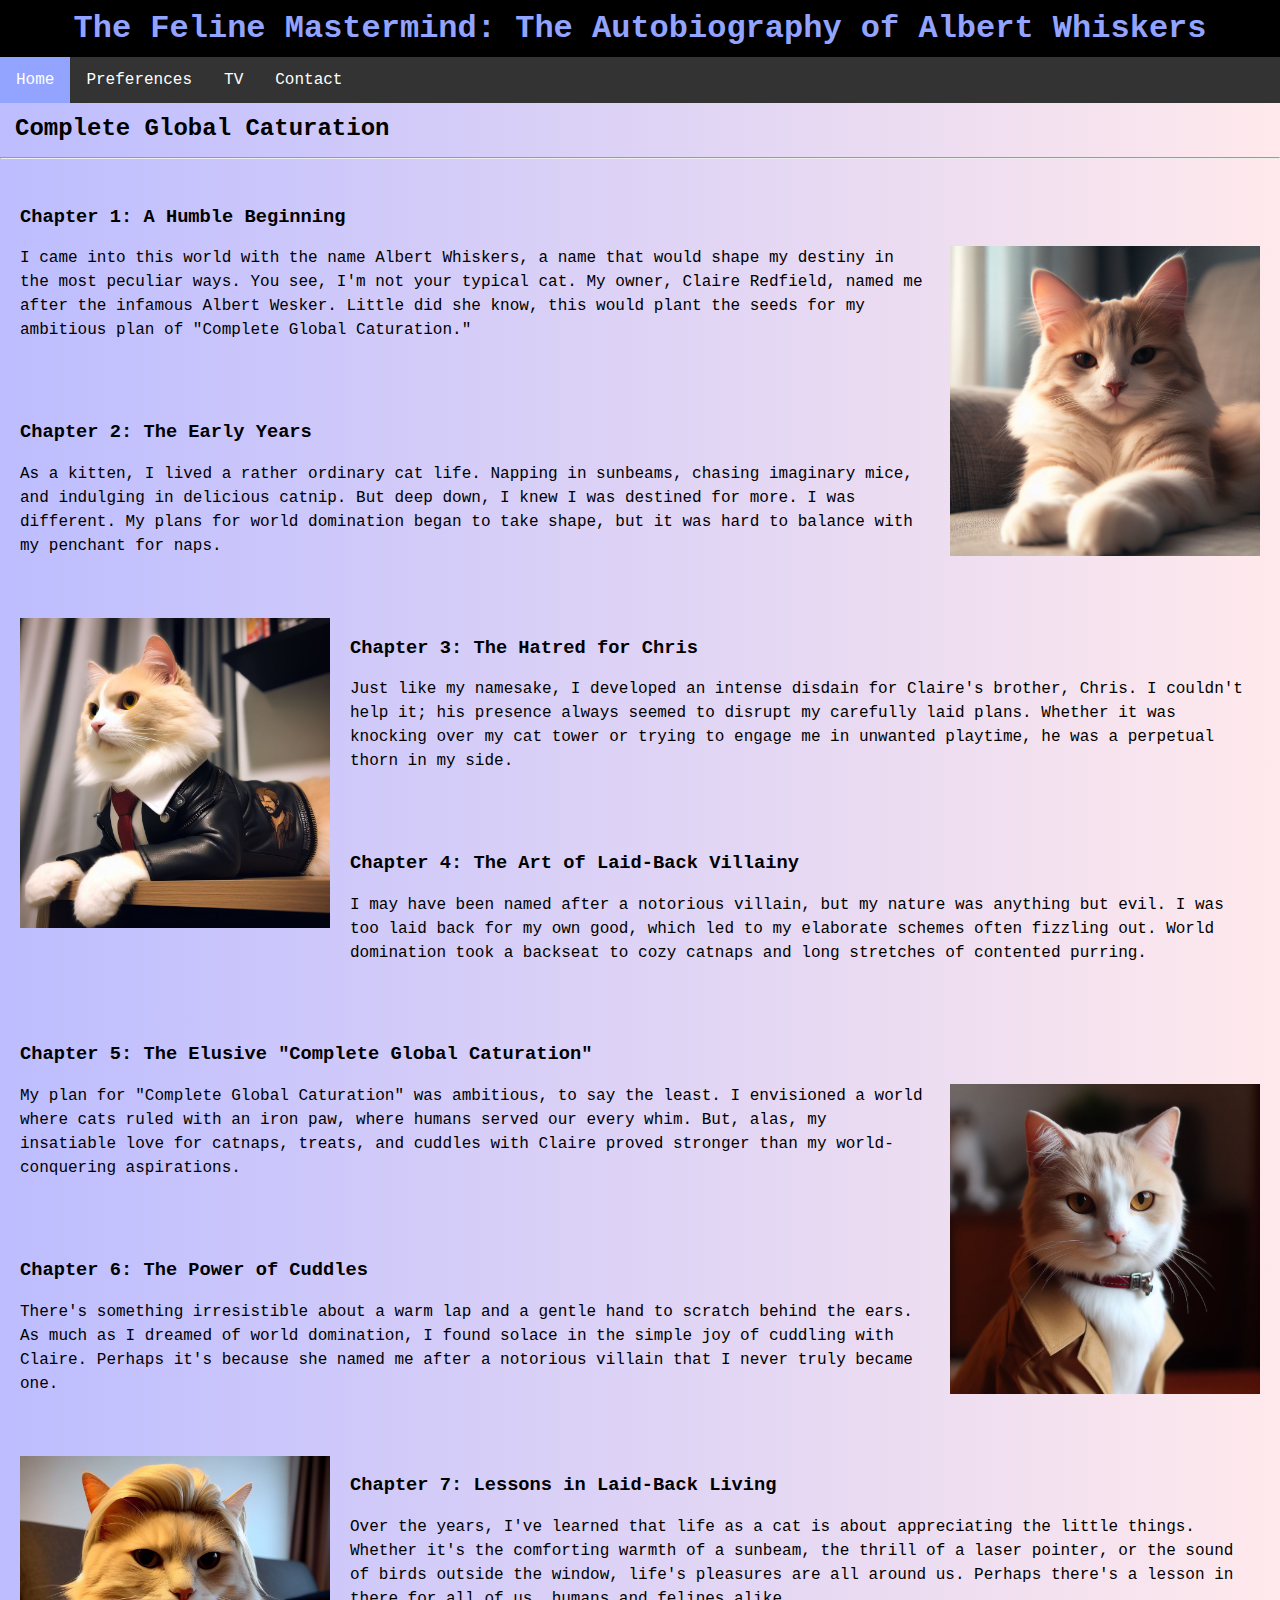
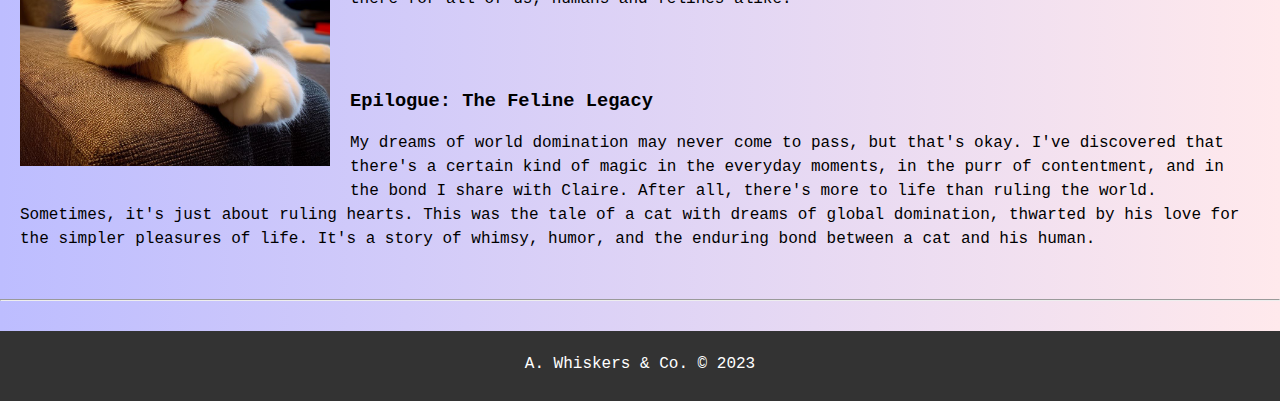
<file: index.html>
<!DOCTYPE html>
<html lang="en">

<head>
    <meta charset="UTF-8">
    <meta http-equiv="X-UA-Compatible" content="IE=edge">
    <meta name="viewport" content="width=device-width, initial-scale=1.0">
    <link rel="shortcut icon" href="favicon.ico" type="image/x-icon">
    <title>Albert Whiskers, the Cat</title>
    <link rel="stylesheet" href="/styles/style.css">
    <link rel="stylesheet" href="/styles/home.css">
</head>

<body>
    
    <header>
        <h1>The Feline Mastermind: The Autobiography of Albert Whiskers</h1>
        <nav>
            <ul>
                <li><a class="active" href="index.html">Home</a></li>
                <li><a href="preferences.html">Preferences</a></li>
                <li><a href="audiovisuals.html">TV</a></li>
                <li><a href="contact.html">Contact</a></li>
            </ul>    
        </nav>
    </header>

    <h2 style="margin: 15px;">Complete Global Caturation</h2>
    
    <hr>
    
    <article class="container">
        <h3>Chapter 1: A Humble Beginning</h3>
        <a href="/assets/img/Albert Whiskers Relaxing.jpeg" target="_blank">
            <img class="image" src="/assets/img/Albert Whiskers Relaxing.jpeg" alt="Albert Whiskers Relaxing">
        </a>
        <p>
            I came into this world with the name Albert Whiskers, a name that would shape 
            my destiny in the most peculiar ways. You see, I'm not your typical cat. My owner, 
            Claire Redfield, named me after the infamous Albert Wesker. Little did she know, 
            this would plant the seeds for my ambitious plan of "Complete Global Caturation."
        </p>
    </article>
    <article class="container">
        <h3>Chapter 2: The Early Years</h3>
        <p>
            As a kitten, I lived a rather ordinary cat life. Napping in sunbeams, 
            chasing imaginary mice, and indulging in delicious catnip. But deep down, 
            I knew I was destined for more. I was different. My plans for world domination 
            began to take shape, but it was hard to balance with my penchant for naps.
        </p>
    </article>
    <article class="container">
        <a href="/assets/img/Albert Whiskers Gentleman.jpeg" target="_blank">
            <img class="image2" src="/assets/img/Albert Whiskers Gentleman.jpeg" alt="Albert Whiskers Gentleman">
        </a>
        <h3>Chapter 3: The Hatred for Chris</h3>
        <p>
            Just like my namesake, I developed an intense disdain for Claire's brother, Chris. 
            I couldn't help it; his presence always seemed to disrupt my carefully laid plans. 
            Whether it was knocking over my cat tower or trying to engage me in unwanted playtime, 
            he was a perpetual thorn in my side.
        </p>
    </article>
    <article class="container">
        <h3>Chapter 4: The Art of Laid-Back Villainy</h3>
        <p>
            I may have been named after a notorious villain, but my nature was anything but evil. 
            I was too laid back for my own good, which led to my elaborate schemes often 
            fizzling out. World domination took a backseat to cozy catnaps and long stretches 
            of contented purring.
        </p>
    </article>
    <article class="container">
        <h3>Chapter 5: The Elusive "Complete Global Caturation"</h3>
        <a href="/assets/img/Albert Whiskers Bad Boy.jpeg" target="_blank">
            <img class="image" src="/assets/img/Albert Whiskers Bad Boy.jpeg" alt="Albert Whiskers looking like a Bad Boy">
        </a>
        <p>
            My plan for "Complete Global Caturation" was ambitious, to say the least. 
            I envisioned a world where cats ruled with an iron paw, where humans served our 
            every whim. But, alas, my insatiable love for catnaps, treats, and cuddles 
            with Claire proved stronger than my world-conquering aspirations.
        </p>
    </article>
    <article class="container">
        <h3>Chapter 6: The Power of Cuddles</h3>
        <p>
            There's something irresistible about a warm lap and a gentle hand to scratch behind 
            the ears. As much as I dreamed of world domination, I found solace in the simple joy 
            of cuddling with Claire. Perhaps it's because she named me after a notorious villain 
            that I never truly became one.
        </p>
    </article>
    <article class="container">
        <a href="/assets/img/Albert Whiskers Hair Extensions.jpeg">
            <img class="image2" src="/assets/img/Albert Whiskers Hair Extensions.jpeg" alt="Albert Whiskers with Hair Extensions">
        </a>
        <h3>Chapter 7: Lessons in Laid-Back Living</h3>
        <p>
            Over the years, I've learned that life as a cat is about appreciating the little things. 
            Whether it's the comforting warmth of a sunbeam, the thrill of a laser pointer, 
            or the sound of birds outside the window, life's pleasures are all around us. 
            Perhaps there's a lesson in there for all of us, humans and felines alike.
        </p>
    </article>
    <article class="container">
        <h3>Epilogue: The Feline Legacy</h3>
        <p>
            My dreams of world domination may never come to pass, but that's okay. 
            I've discovered that there's a certain kind of magic in the everyday moments, 
            in the purr of contentment, and in the bond I share with Claire. 
            After all, there's more to life than ruling the world. Sometimes, it's just 
            about ruling hearts.

            This was the tale of a cat with dreams of global domination, thwarted by his love 
            for the simpler pleasures of life. It's a story of whimsy, humor, and the enduring 
            bond between a cat and his human.
        </p>
    
    </article>
    
    <hr>

    <footer class="footer">
        <p>A. Whiskers & Co. &copy; 2023</p>
    </footer>
</body>
</html>
</file>
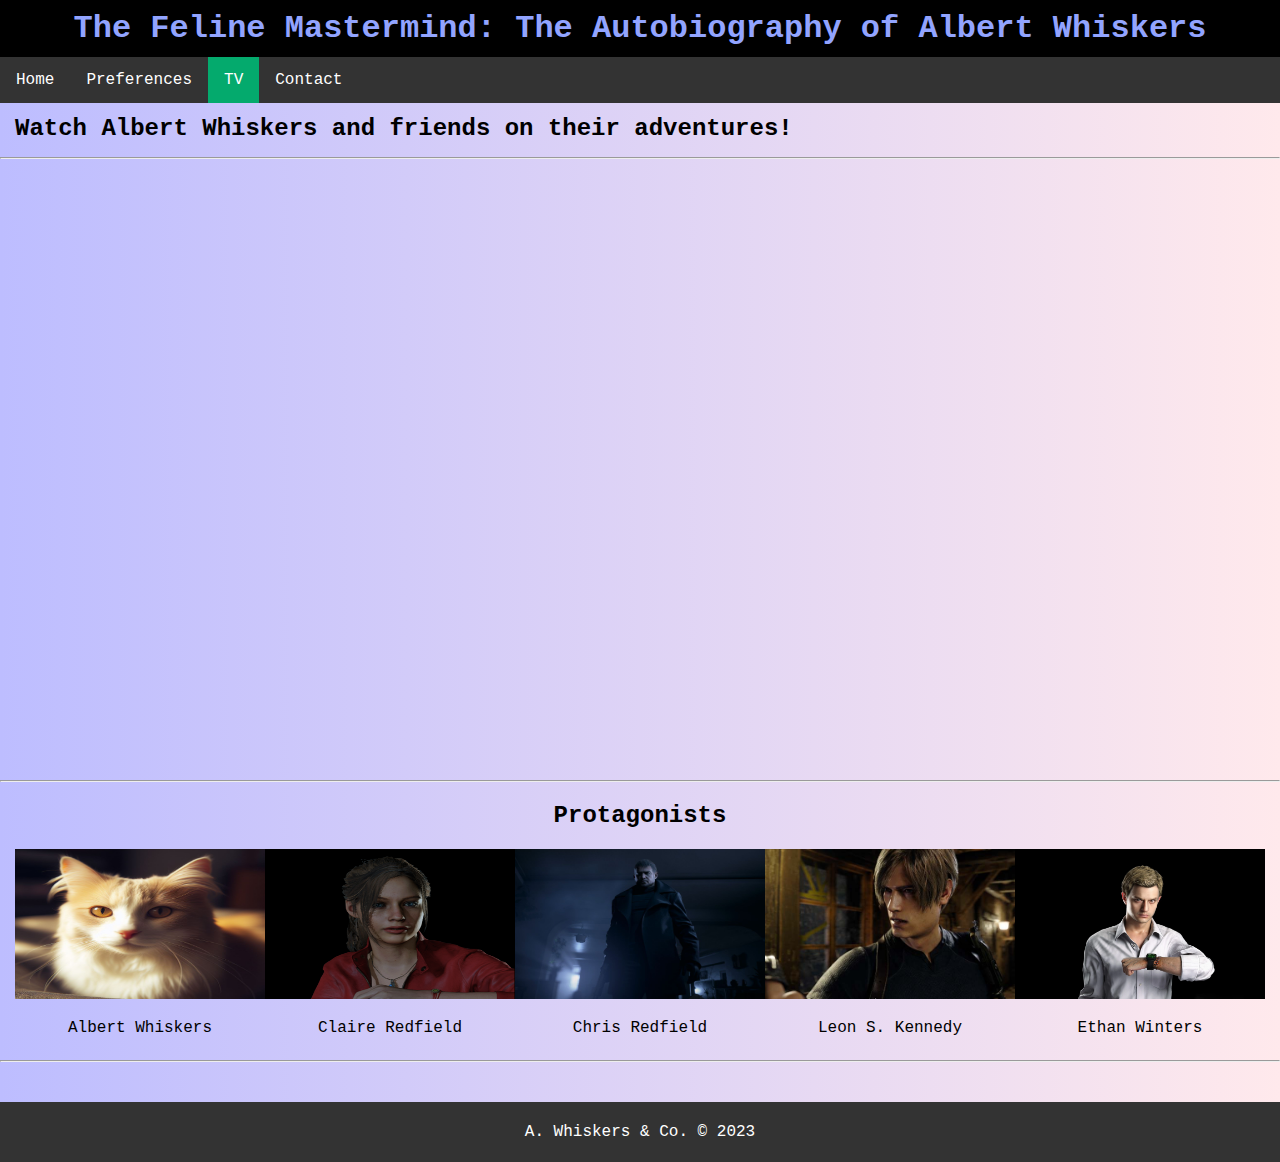
<file: audiovisuals.html>
<!DOCTYPE html>
<html lang="en">

<head>
    <meta charset="UTF-8">
    <meta http-equiv="X-UA-Compatible" content="IE=edge">
    <meta name="viewport" content="width=device-width, initial-scale=1.0">
    <link rel="shortcut icon" href="favicon.ico" type="image/x-icon">
    <title>Albert Whiskers and his Adventures!</title>
    <link rel="stylesheet" href="/styles/style.css">
    <link rel="stylesheet" href="/styles/audiovisuals.css">
</head>

<body>
    
    <header>
        <h1>The Feline Mastermind: The Autobiography of Albert Whiskers</h1>
        <nav>
            <ul>
                <li><a href="index.html">Home</a></li>
                <li><a href="preferences.html">Preferences</a></li>
                <li><a class="active" href="audiovisuals.html">TV</a></li>
                <li><a href="contact.html">Contact</a></li>
            </ul>  
        </nav>
    </header>

    <h2 style="margin: 15px;">Watch Albert Whiskers and friends on their adventures!</h2>
    <hr>

    <center>
        <iframe width="1000" height="600" 
            src="https://www.youtube.com/embed/videoseries?si=X7ScyJnbx4tbDvG1&amp;list=PLF0OHM2knZ2PeXof1oM3nOMAe4k5LhQAz" 
            title="YouTube video player" frameborder="0" 
            allow="accelerometer; autoplay; clipboard-write; encrypted-media; gyroscope; 
            picture-in-picture; web-share" allowfullscreen>
        </iframe>
    </center>
    <hr>

    <h2 class="centrado">Protagonists</h2>
    <section class="centrado">
        <div>
            <a href="/assets/img/Albert Whiskers Portrait.jpeg" target="_blank">
                <img src="/assets/img/Albert Whiskers Portrait.jpeg" alt="Albert Whiskers" width="250" height="150">
            </a>
            <div class="desc">Albert Whiskers</div>
        </div>
        <div>
            <a href="/assets/img/claire-redfield.png" target="_blank">
                <img src="/assets/img/claire-redfield.png" alt="Claire Redfield" width="250" height="150">
            </a>
            <div class="desc">Claire Redfield</div>
        </div>
        <div>
            <a href="/assets/img/Chris Redfield.jpg" target="_blank">
                <img src="/assets/img/Chris Redfield.jpg" alt="Chris Redfield" width="250" height="150">
            </a>
            <div class="desc">Chris Redfield</div>
        </div>
        <div>
            <a href="/assets/img/Leon S. Kennedy.jpg" target="_blank">
                <img src="/assets/img/Leon S. Kennedy.jpg" alt="Leon S. Kennedy" width="250" height="150">
            </a>
            <div class="desc">Leon S. Kennedy</div>
        </div>
        <div>
            <a href="/assets/img/Ethan Winters.webp" target="_blank">
                <img src="/assets/img/Ethan Winters.webp" alt="Ethan Winters" width="250" height="150">
            </a>
            <div class="desc">Ethan Winters</div>
        </div>
    </section>
    <hr>

    <footer class="footer">
        <p>A. Whiskers & Co. &copy; 2023</p>
    </footer>
</body>
</html>
</file>
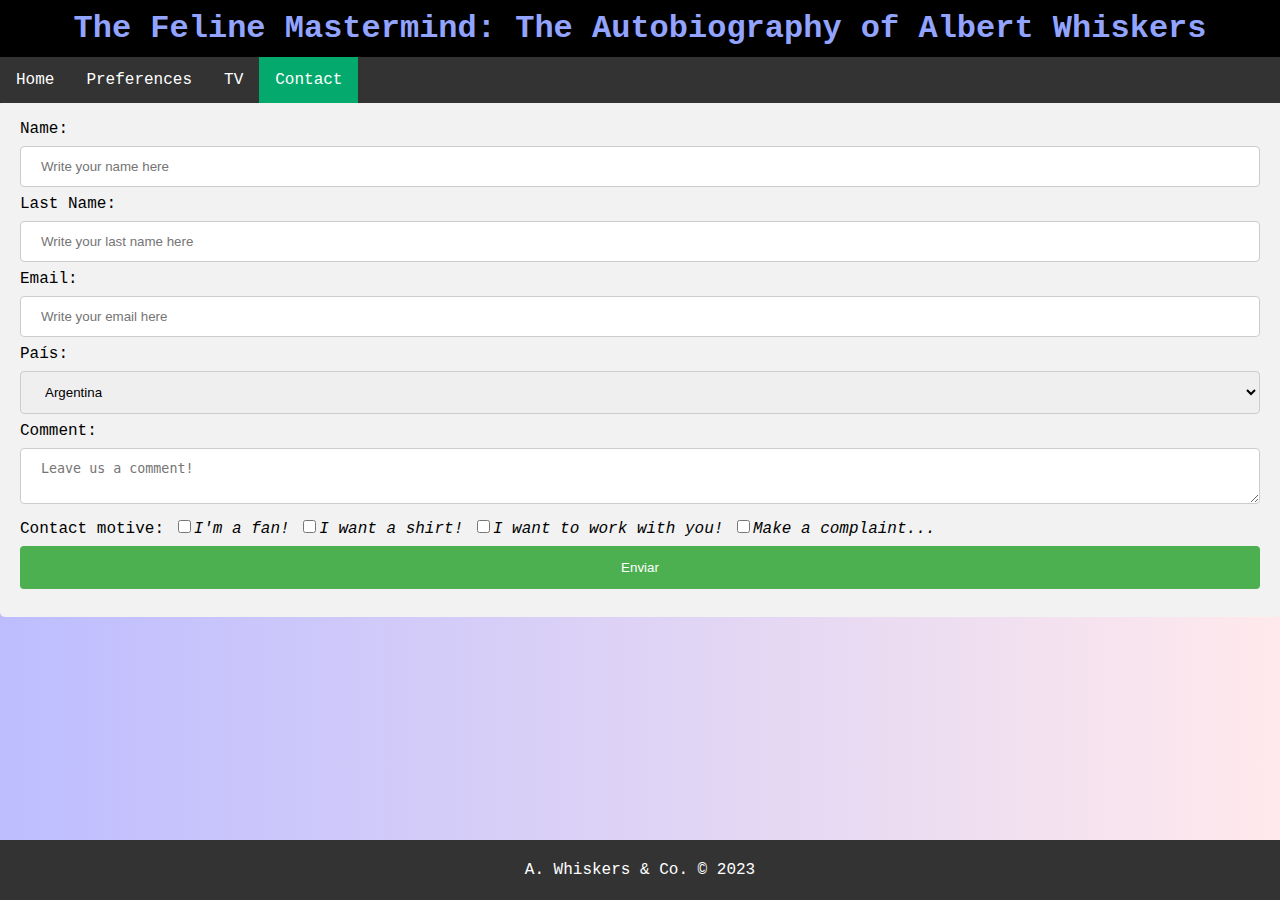
<file: contact.html>
<!DOCTYPE html>
<html lang="en">

<head>
    <meta charset="UTF-8">
    <meta http-equiv="X-UA-Compatible" content="IE=edge">
    <meta name="viewport" content="width=device-width, initial-scale=1.0">
    <link rel="shortcut icon" href="favicon.ico" type="image/x-icon">
    <title>Contact Albert Whisker!</title>
    <link rel="stylesheet" href="styles/style.css">
    <link rel="stylesheet" href="/styles/contact.css">
</head>

<body>
    
    <header>
        <h1>The Feline Mastermind: The Autobiography of Albert Whiskers</h1>
        <nav>
            <ul>
                <li><a href="index.html">Home</a></li>
                <li><a href="preferences.html">Preferences</a></li>
                <li><a href="audiovisuals.html">TV</a></li>
                <li><a class="active" href="contact.html">Contact</a></li>
            </ul>  
        </nav>
    </header>

    <div class="contenedor-formulario">
        <form>
            <label for="name">Name: </label>
            <input type="text" id="name" name="name" placeholder="Write your name here" required minlength="3">
            <label for="last-name">Last Name: </label>
            <input type="text" id="last-name" name="last-name" placeholder="Write your last name here" required minlength="3">
            <label for="mail">Email: </label>
            <input type="email" id="mail" name="mail" placeholder="Write your email here" required>
            <label for="country">País: </label>
            <select name="country" id="country">
                <option value="Argentina">Argentina</option>
                <option value="Chile">Chile</option>
                <option value="Bolivia">Bolivia</option>
                <option value="Perú">Perú</option>
                <option value="Uruguay">Uruguay</option>
                <option value="España">España</option>
                <option value="Colombia">Colombia</option>
                <option value="Venezuela">Venezuela</option>
                <option value="Paraguay">Paraguay</option>
                <option value="Ecuador">Ecuaador</option>
            </select>
            <label for="comment">Comment: </label>
            <textarea name="comment" id="comment" placeholder="Leave us a comment!"></textarea>

            <label for="motive">Contact motive: </label>
            <input type="checkbox" id="motive" name="motive"><i>I'm a fan!</i>
            <input type="checkbox" id="motive" name="motive"><i>I want a shirt!</i>
            <input type="checkbox" id="motive" name="motive"><i>I want to work with you!</i>
            <input type="checkbox" id="motive" name="motive"><i>Make a complaint...</i>

            <input type="submit" value="Enviar">

        </form>
    </div>

    <footer class="footer">
        <p>A. Whiskers & Co. &copy; 2023</p>
    </footer>
</body>
</html>
</file>
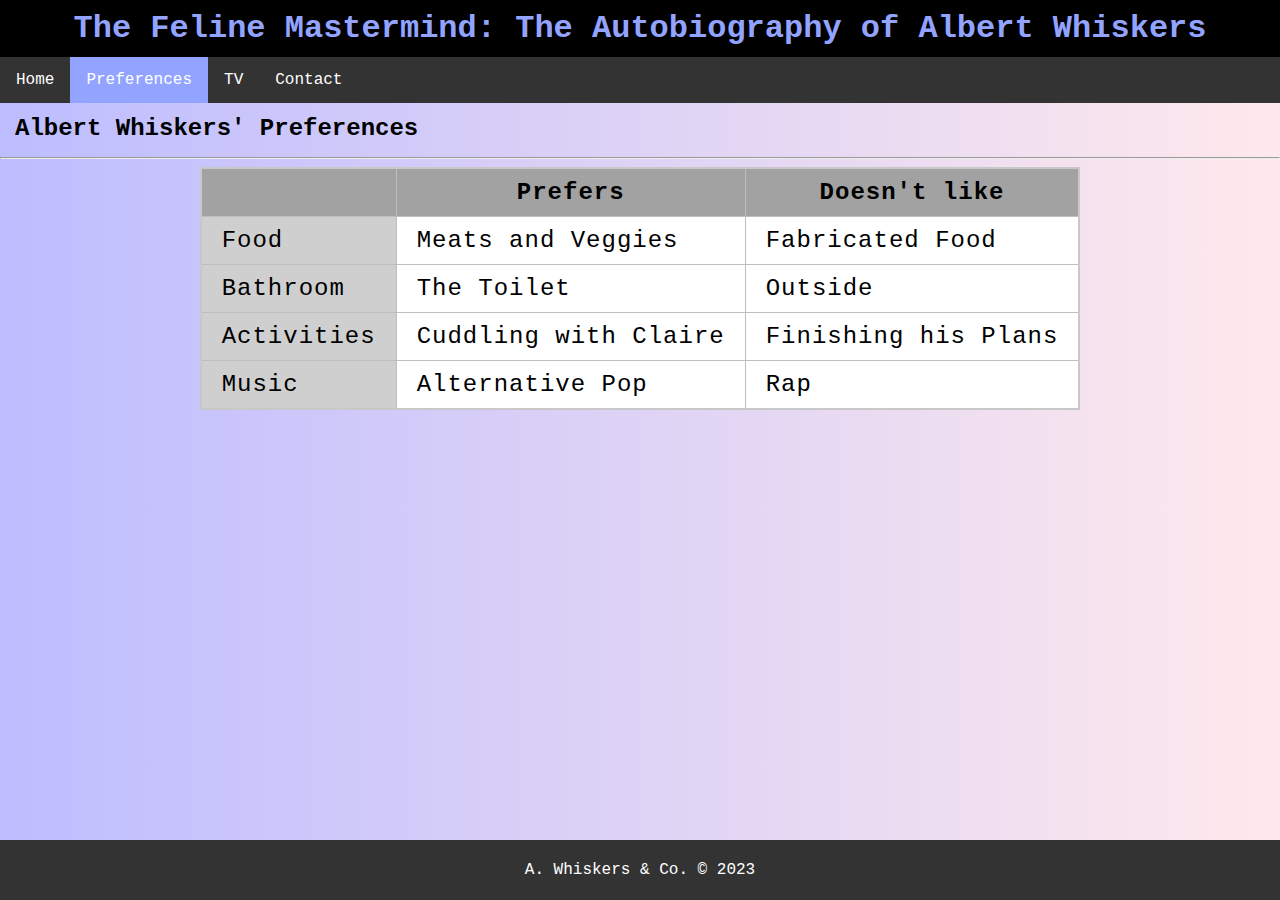
<file: preferences.html>
<!DOCTYPE html>
<html lang="en">

<head>
    <meta charset="UTF-8">
    <meta http-equiv="X-UA-Compatible" content="IE=edge">
    <meta name="viewport" content="width=device-width, initial-scale=1.0">
    <link rel="shortcut icon" href="favicon.ico" type="image/x-icon">
    <title>Albert Whiskers and his Preferences</title>
    <link rel="stylesheet" href="/styles/style.css">
    <link rel="stylesheet" href="/styles/preferences.css">
</head>

<body>
    
    <header>
        <h1>The Feline Mastermind: The Autobiography of Albert Whiskers</h1>
        <nav>
            <ul>
                <li><a href="index.html">Home</a></li>
                <li><a class="active" href="preferences.html">Preferences</a></li>
                <li><a href="audiovisuals.html">TV</a></li>
                <li><a href="contact.html">Contact</a></li>
            </ul>  
        </nav>
    </header>

    <h2 style="margin: 15px;">Albert Whiskers' Preferences</h2>
    <hr>

    <div class="container">
        <table>

            <colgroup>
                <col style="background-color: rgb(207, 207, 207);">
                <col>
                <col>
                <col>
                <col>
            </colgroup>

            <th></th>
            <th>Prefers</th>
            <th>Doesn't like</th>

            <tr>
                <td>Food</td>
                <td>Meats and Veggies</td>
                <td>Fabricated Food</td>
            </tr>
            <tr>
                <td>Bathroom</td>
                <td>The Toilet</td>
                <td>Outside</td>
            </tr>
            <tr>
                <td>Activities</td>
                <td>Cuddling with Claire</td>
                <td>Finishing his Plans</td>
            </tr>
            <tr>
                <td>Music</td>
                <td>Alternative Pop</td>
                <td>Rap</td>
            </tr>
        </table>
    </div>

    <footer class="footer">
        <p>A. Whiskers & Co. &copy; 2023</p>
    </footer>
</body>
</html>
</file>
<file: styles/style.css>
html {
    min-height: 100%;
    position: relative;
}

body {
    font-family: "Lucida Console", "Courier New", monospace;
    background: linear-gradient(to right, rgb(189, 189, 255), rgb(255, 233, 236));
    padding: 0;
    margin: 0;
    padding-top: 100px;
    margin-bottom: 100px;
}

header {
    text-align: center;
    position: fixed;
    top: 0;
    width: 100%;
}

ul {
    list-style-type: none;
    margin: 0;
    padding: 0;
    overflow: hidden;
    background-color: #333;
}

li {
    float: left;
}

li a {
    display: block;
    color: white;
    text-align: center;
    padding: 14px 16px;
    text-decoration: none;
}

li a:hover:not(.active) {
    background-color: #111;
}

h1 {
    background-color: black;
    padding: 10px;
    margin: 0;
    color: #92a4ff;
}

.footer {
    background-color: #333;
    color: #FFF;
    text-align: center;
    clear: both;
    padding-bottom: 5px;
    padding-top: 5px;
    bottom: 0;
    width: 100%;
    position: absolute;    
}
</file>
<file: styles/home.css>
.active {
    background-color: #92a4ff;
}

h2 {
    font-size: 24px;
    margin: 0;
    padding: 0;
}

.container {
    max-width: 100%;
    margin: 0 auto;
    padding: 20px;
}

p {
    font-size: 16px;
    line-height: 1.5;
    margin-bottom: 20px;
}

.image {
    float: right;
    margin: 0 0 20px 20px;
    max-width: 25%;
    height: auto;
}

.image2 {
    float: left;
    margin: 0 20px 20px 0;
    max-width: 25%;
    height: auto;
}
.article {
    float: left;
    width: 70%;
    background-color: #FFF;
    padding: 10px;
    margin: 10px;
    border: 1px solid #CCC;
}
</file>
<file: styles/audiovisuals.css>
.active {
    background-color: #04AA6D;
}

div.gallery {
    margin: 5px;
    border: 1px solid #ccc;
    float: left;
    width: 33vw;
}

div.gallery:hover {
    border: 1px solid #777;
}

div.gallery img {
    width: 100%;
    height: auto;
}

div.desc {
    padding: 15px;
    text-align: center;
}

.centrado {
    display: flex;
    justify-content: center;
}
</file>
<file: styles/contact.css>
.active {
    background-color: #04AA6D;
}

input[type=text],
input[type=email],
textarea,
select {
    width: 100%;
    padding: 12px 20px;
    margin: 8px 0;
    display: inline-block;
    border: 1px solid #ccc;
    border-radius: 4px;
    box-sizing: border-box;
}

input[type=submit] {
    width: 100%;
    background-color: #4CAF50;
    color: white;
    padding: 14px 20px;
    margin: 8px 0;
    border: none;
    border-radius: 4px;
    cursor: pointer;
}

input[type=submit]:hover {
    background-color: #45a049;
}

div.contenedor-formulario {
    border-radius: 5px;
    background-color: #f2f2f2;
    padding: 20px;
}
</file>
<file: styles/preferences.css>
.container{
    display: flex;
    justify-content: center;
}

.active {
    background-color: #92a4ff;
}

table {
    border-collapse: collapse;
    border: 2px solid rgb(200, 200, 200);
    letter-spacing: 1px;
    font-size: 1.5rem;
    background-color: #FFF;
}

td {
    border: 1px solid rgb(190, 190, 190);
    padding: 10px 20px;
}

th {
    border: 1px solid rgb(190, 190, 190);
    padding: 10px 20px;
    background-color: rgb(162, 162, 162);
}

tr:hover{
    background-color: rgb(180, 180, 180);
}
</file>
